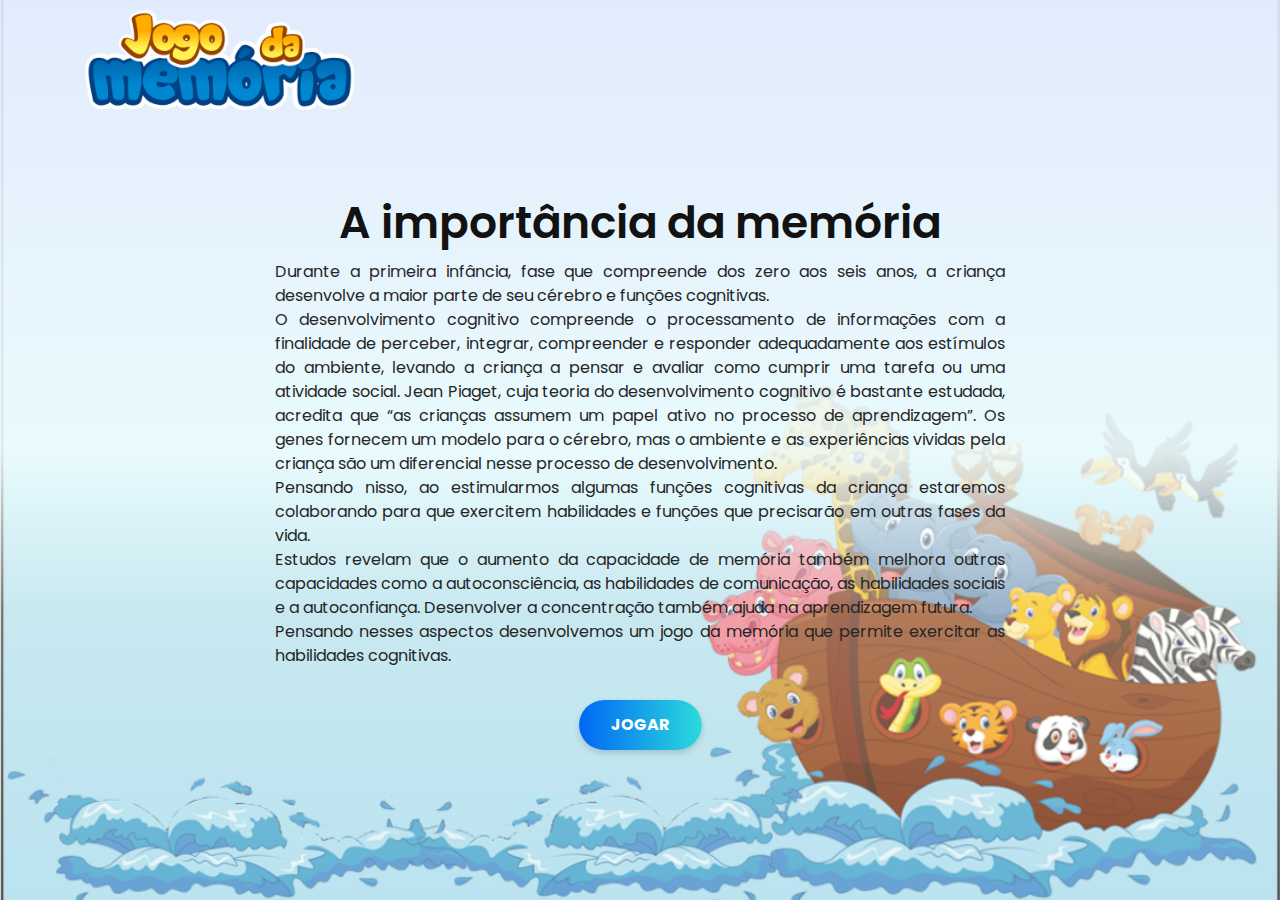
<file: index.html>
<!DOCTYPE html>
<html lang="pt-br">

<head>
    <meta charset="utf-8">
    <meta http-equiv="x-ua-compatible" content="ie=edge">
    <meta name="description" content="">
    <meta name="viewport" content="width=device-width, initial-scale=1, shrink-to-fit=no">

    <title>Jogo da Memória</title>

    <!--====== Favicon Icon ======-->
    <link rel="shortcut icon" href="assets/images/favicon.png" type="image/png">

    <!--====== Bootstrap css ======-->
    <link rel="stylesheet" href="assets/css/bootstrap.min.css">

    <!--====== Line Icons css ======-->
    <link rel="stylesheet" href="assets/css/LineIcons.css">

    <!--====== Magnific Popup css ======-->
    <link rel="stylesheet" href="assets/css/magnific-popup.css">

    <!--====== Default css ======-->
    <link rel="stylesheet" href="assets/css/default.css">

    <!--====== Style css ======-->
    <link rel="stylesheet" href="assets/css/style.css">

</head>

<body>
    <!--====== HEADER PART START ======-->

    <header class="header-area">
        <div class="navgition navgition-transparent">
            <div class="container">
                <div class="row">
                    <div class="col-lg-12">
                        <nav class="navbar navbar-expand-lg">
                            <img src="assets/images/logo.png" height="100px" alt="Logo">
                    </div>
                    </nav> <!-- navbar -->
                </div>
            </div> <!-- row -->
        </div> <!-- container -->
        </div> <!-- navgition -->

        <div id="home" class="header-hero bg_cover" style="background-image: url(assets/images/background.png)">
            <div class="container">
                <div class="row justify-content-center">
                    <div class="col-xl-8 col-lg-10">
                        <div class="header-content text-center">
                            <h3 class="header-title">A importância da memória </h3>
                            <p style="color: rgb(37, 37, 37); text-align: justify; margin-top: 10px;">
                                Durante a primeira infância, fase que compreende dos zero aos seis anos, a criança
                                desenvolve a maior parte de seu cérebro e funções cognitivas. <br>
                                O desenvolvimento cognitivo compreende o processamento de informações com a finalidade
                                de perceber, integrar, compreender e responder adequadamente aos estímulos do ambiente,
                                levando a criança a pensar e avaliar como cumprir uma tarefa ou uma atividade social.
                                Jean Piaget, cuja teoria do desenvolvimento cognitivo é bastante estudada, acredita que
                                “as crianças assumem um papel ativo no processo de aprendizagem”. Os genes fornecem um
                                modelo para o cérebro, mas o ambiente e as experiências vividas pela criança são um
                                diferencial nesse processo de desenvolvimento.<br>

                                Pensando nisso, ao estimularmos algumas funções cognitivas da criança estaremos
                                colaborando para que exercitem habilidades e funções que precisarão em outras fases da
                                vida.<br>

                                Estudos revelam que o aumento da capacidade de memória também melhora outras capacidades
                                como a autoconsciência, as habilidades de comunicação, as habilidades sociais e a
                                autoconfiança. Desenvolver a concentração também ajuda na aprendizagem futura.<br>

                                Pensando nesses aspectos desenvolvemos um jogo da memória que permite exercitar as
                                habilidades cognitivas.

                            </p>
                            <ul class="header-btn">
                                <li><a class="main-btn btn-one" href="assets/view/jogo_da_memoria.html">Jogar</a>
                                </li>
                            </ul>
                        </div> <!-- header content -->
                    </div>
                </div> <!-- row -->
            </div> <!-- container -->
        </div> <!-- header content -->
    </header>
</body>

</html>
</file>
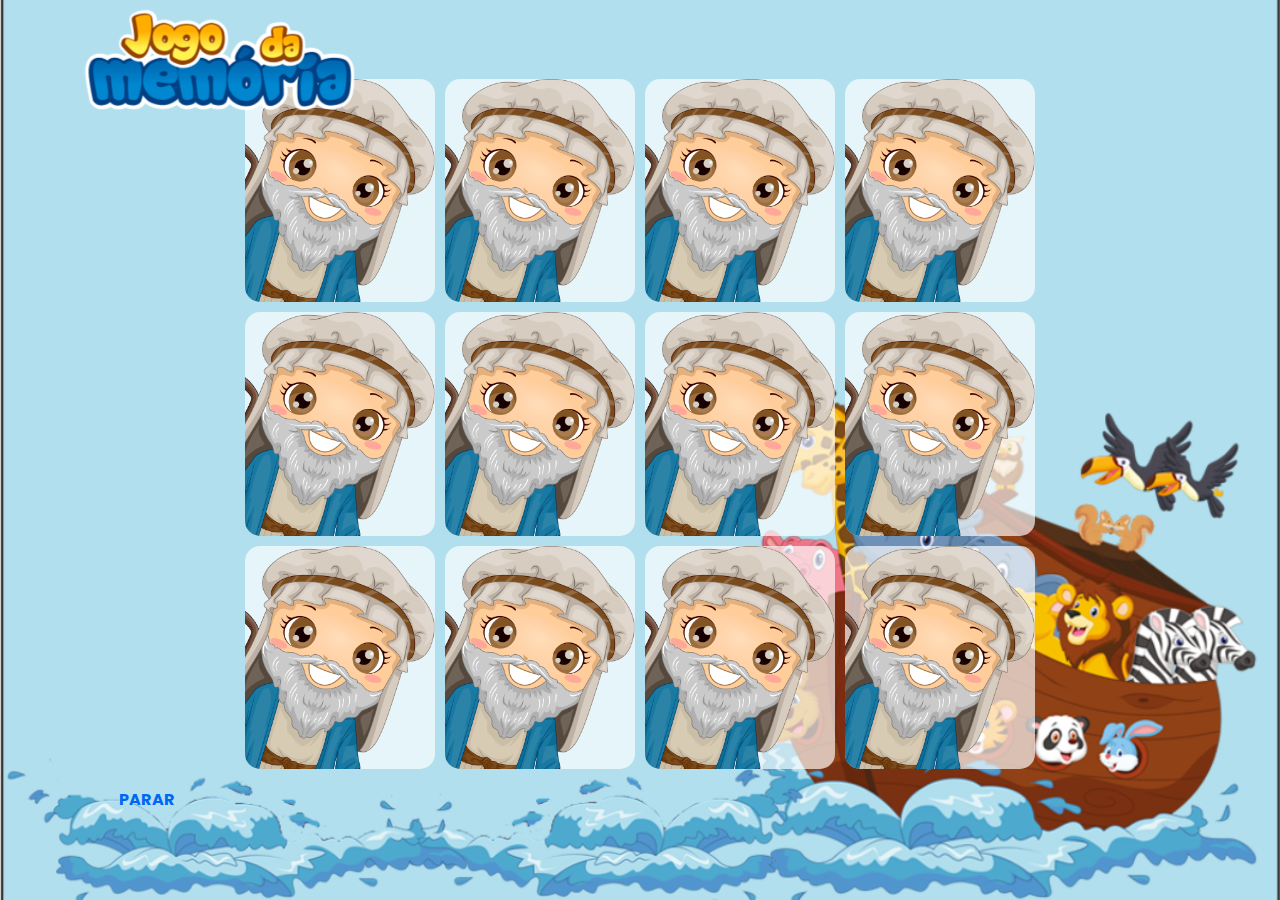
<file: assets/view/jogo_da_memoria.html>
<!DOCTYPE html>
<html lang="pt-br">

<head>
    <meta charset="UTF-8">
    <meta http-equiv="X-UA-Compatible" content="IE=edge">
    <meta name="viewport" content="width=device-width, initial-scale=1, shrink-to-fit=no">

    <title>Jogo da Memória</title>

    <!--====== Bootstrap css ======-->
    <link rel="stylesheet" href="/assets/css/bootstrap.min.css">

    <!--====== Line Icons css ======-->
    <link rel="stylesheet" href="/assets/css/LineIcons.css">

    <!--====== Magnific Popup css ======-->
    <link rel="stylesheet" href="/assets/css/magnific-popup.css">

    <!--====== Default css ======-->
    <link rel="stylesheet" href="/assets/css/default.css">

    <!--====== Style css ======-->
    <link rel="stylesheet" href="/assets/css/style.css">
    
    <!--====== Jogo Da Memoria css ======-->
    <link rel="stylesheet" href="jogo_da_memoria.css">
</head>

<body>

    <header class="header-area">
        <div class="navgition navgition-transparent">
            <div class="container">
                <div class="row">
                    <div class="col-lg-12">
                        <nav class="navbar navbar-expand-lg">
                            <img src="/assets/images/logo.png" height="100px" alt="Logo">
                    </div>

                    </nav> <!-- navbar -->
                </div>
            </div> <!-- row -->
        </div> <!-- container -->
        </div> <!-- navgition -->
    </header>

    <div class="container" style="margin: auto;">
        <section class="memory-game">
            <div class="memory-card" data-framework="A">
                <img class="front-face" src="/assets/images/girafa.png" alt="Imagens da Carta">
                <img class="back-face" src="/assets/images/background-card.png" alt="Constas da Carta">
            </div>
            <div class="memory-card" data-framework="A">
                <img class="front-face" src="/assets/images/girafa.png" alt="Imagens da Carta">
                <img class="back-face" src="/assets/images/background-card.png" alt="Constas da Carta">
            </div>
            <div class="memory-card" data-framework="B">
                <img class="front-face" src="/assets/images/leão.png" alt="Imagens da Carta">
                <img class="back-face" src="/assets/images/background-card.png" alt="Constas da Carta">
            </div>
            <div class="memory-card" data-framework="B">
                <img class="front-face" src="/assets/images/leão.png" alt="Imagens da Carta">
                <img class="back-face" src="/assets/images/background-card.png" alt="Constas da Carta">
            </div>
            <div class="memory-card" data-framework="C">
                <img class="front-face" src="/assets/images/macaco.png" alt="Imagens da Carta">
                <img class="back-face" src="/assets/images/background-card.png" alt="Constas da Carta">
            </div>
            <div class="memory-card" data-framework="C">
                <img class="front-face" src="/assets/images/macaco.png" alt="Imagens da Carta">
                <img class="back-face" src="/assets/images/background-card.png" alt="Constas da Carta">
            </div>
            <div class="memory-card" data-framework="D">
                <img class="front-face" src="/assets/images/tucano.png" alt="Imagens da Carta">
                <img class="back-face" src="/assets/images/background-card.png" alt="Constas da Carta">
            </div>
            <div class="memory-card" data-framework="D">
                <img class="front-face" src="/assets/images/tucano.png" alt="Imagens da Carta">
                <img class="back-face" src="/assets/images/background-card.png" alt="Constas da Carta">
            </div>
            <div class="memory-card" data-framework="E">
                <img class="front-face" src="/assets/images/zebra.png" alt="Imagens da Carta">
                <img class="back-face" src="/assets/images/background-card.png" alt="Constas da Carta">
            </div>
            <div class="memory-card" data-framework="E">
                <img class="front-face" src="/assets/images/zebra.png" alt="Imagens da Carta">
                <img class="back-face" src="/assets/images/background-card.png" alt="Constas da Carta">
            </div>
            <div class="memory-card" data-framework="F">
                <img class="front-face" src="/assets/images/elefante.png" alt="Imagens da Carta">
                <img class="back-face" src="/assets/images/background-card.png" alt="Constas da Carta">
            </div>
            <div class="memory-card" data-framework="F">
                <img class="front-face" src="/assets/images/elefante.png" alt="Imagens da Carta">
                <img class="back-face" src="/assets/images/background-card.png" alt="Constas da Carta">
            </div>

        </section>
        <ul class="header-btn">
            <li>
                <a class="main-btn btn-one" href="/index.html">Parar</a>
            </li>
        </ul>
    </div>
    <script src="script.js"></script>
</body>

</html>
</file>
<file: assets/css/default.css>
/* Deafult Margin & Padding */
/*-- Margin Top --*/
.mt-5 {
	margin-top: 5px;
}
.mt-10 {
	margin-top: 10px;
}
.mt-15 {
	margin-top: 15px;
}
.mt-20 {
	margin-top: 20px;
}
.mt-25 {
	margin-top: 25px;
}
.mt-30 {
	margin-top: 30px;
}
.mt-35 {
	margin-top: 35px;
}
.mt-40 {
	margin-top: 40px;
}
.mt-45 {
	margin-top: 45px;
}
.mt-50 {
	margin-top: 50px;
}
.mt-55 {
	margin-top: 55px;
}
.mt-60 {
	margin-top: 60px;
}
.mt-65 {
	margin-top: 65px;
}
.mt-70 {
	margin-top: 70px;
}
.mt-75 {
	margin-top: 75px;
}
.mt-80 {
	margin-top: 80px;
}
.mt-85 {
	margin-top: 85px;
}
.mt-90 {
	margin-top: 90px;
}
.mt-95 {
	margin-top: 95px;
}
.mt-100 {
	margin-top: 100px;
}
.mt-105 {
	margin-top: 105px;
}
.mt-110 {
	margin-top: 110px;
}
.mt-115 {
	margin-top: 115px;
}
.mt-120 {
	margin-top: 120px;
}
.mt-125 {
	margin-top: 125px;
}
.mt-130 {
	margin-top: 130px;
}
.mt-135 {
	margin-top: 135px;
}
.mt-140 {
	margin-top: 140px;
}
.mt-145 {
	margin-top: 145px;
}
.mt-150 {
	margin-top: 150px;
}
.mt-155 {
	margin-top: 155px;
}
.mt-160 {
	margin-top: 160px;
}
.mt-165 {
	margin-top: 165px;
}
.mt-170 {
	margin-top: 170px;
}
.mt-175 {
	margin-top: 175px;
}
.mt-180 {
	margin-top: 180px;
}
.mt-185 {
	margin-top: 185px;
}
.mt-190 {
	margin-top: 190px;
}
.mt-195 {
	margin-top: 195px;
}
.mt-200 {
	margin-top: 200px;
}
/*-- Margin Bottom --*/

.mb-5 {
	margin-bottom: 5px;
}
.mb-10 {
	margin-bottom: 10px;
}
.mb-15 {
	margin-bottom: 15px;
}
.mb-20 {
	margin-bottom: 20px;
}
.mb-25 {
	margin-bottom: 25px;
}
.mb-30 {
	margin-bottom: 30px;
}
.mb-35 {
	margin-bottom: 35px;
}
.mb-40 {
	margin-bottom: 40px;
}
.mb-45 {
	margin-bottom: 45px;
}
.mb-50 {
	margin-bottom: 50px;
}
.mb-55 {
	margin-bottom: 55px;
}
.mb-60 {
	margin-bottom: 60px;
}
.mb-65 {
	margin-bottom: 65px;
}
.mb-70 {
	margin-bottom: 70px;
}
.mb-75 {
	margin-bottom: 75px;
}
.mb-80 {
	margin-bottom: 80px;
}
.mb-85 {
	margin-bottom: 85px;
}
.mb-90 {
	margin-bottom: 90px;
}
.mb-95 {
	margin-bottom: 95px;
}
.mb-100 {
	margin-bottom: 100px;
}
.mb-105 {
	margin-bottom: 105px;
}
.mb-110 {
	margin-bottom: 110px;
}
.mb-115 {
	margin-bottom: 115px;
}
.mb-120 {
	margin-bottom: 120px;
}
.mb-125 {
	margin-bottom: 125px;
}
.mb-130 {
	margin-bottom: 130px;
}
.mb-135 {
	margin-bottom: 135px;
}
.mb-140 {
	margin-bottom: 140px;
}
.mb-145 {
	margin-bottom: 145px;
}
.mb-150 {
	margin-bottom: 150px;
}
.mb-155 {
	margin-bottom: 155px;
}
.mb-160 {
	margin-bottom: 160px;
}
.mb-165 {
	margin-bottom: 165px;
}
.mb-170 {
	margin-bottom: 170px;
}
.mb-175 {
	margin-bottom: 175px;
}
.mb-180 {
	margin-bottom: 180px;
}
.mb-185 {
	margin-bottom: 185px;
}
.mb-190 {
	margin-bottom: 190px;
}
.mb-195 {
	margin-bottom: 195px;
}
.mb-200 {
	margin-bottom: 200px;
}
/*-- margin left --*/
.ml-5 {
	margin-left: 5px;
}
.ml-10 {
	margin-left: 10px;
}
.ml-15 {
	margin-left: 15px;
}
.ml-20 {
	margin-left: 20px;
}
.ml-25 {
	margin-left: 25px;
}
.ml-30 {
	margin-left: 30px;
}
.ml-35 {
	margin-left: 35px;
}
.ml-40 {
	margin-left: 40px;
}
.ml-45 {
	margin-left: 45px;
}
.ml-50 {
	margin-left: 50px;
}
.ml-55 {
	margin-left: 55px;
}
.ml-60 {
	margin-left: 60px;
}
.ml-65 {
	margin-left: 65px;
}
.ml-70 {
	margin-left: 70px;
}
.ml-75 {
	margin-left: 75px;
}
.ml-80 {
	margin-left: 80px;
}
.ml-85 {
	margin-left: 85px;
}
.ml-90 {
	margin-left: 90px;
}
.ml-95 {
	margin-left: 95px;
}
.ml-100 {
	margin-left: 100px;
}
.ml-105 {
	margin-left: 105px;
}
.ml-110 {
	margin-left: 110px;
}
.ml-115 {
	margin-left: 115px;
}
.ml-120 {
	margin-left: 120px;
}
.ml-125 {
	margin-left: 125px;
}
.ml-130 {
	margin-left: 130px;
}
.ml-135 {
	margin-left: 135px;
}
.ml-140 {
	margin-left: 140px;
}
.ml-145 {
	margin-left: 145px;
}
.ml-150 {
	margin-left: 150px;
}
.ml-155 {
	margin-left: 155px;
}
.ml-160 {
	margin-left: 160px;
}
.ml-165 {
	margin-left: 165px;
}
.ml-170 {
	margin-left: 170px;
}
.ml-175 {
	margin-left: 175px;
}
.ml-180 {
	margin-left: 180px;
}
.ml-185 {
	margin-left: 185px;
}
.ml-190 {
	margin-left: 190px;
}
.ml-195 {
	margin-left: 195px;
}
.ml-200 {
	margin-left: 200px;
}
/*-- margin right --*/
.mr-5 {
	margin-right: 5px;
}
.mr-10 {
	margin-right: 10px;
}
.mr-15 {
	margin-right: 15px;
}
.mr-20 {
	margin-right: 20px;
}
.mr-25 {
	margin-right: 25px;
}
.mr-30 {
	margin-right: 30px;
}
.mr-35 {
	margin-right: 35px;
}
.mr-40 {
	margin-right: 40px;
}
.mr-45 {
	margin-right: 45px;
}
.mr-50 {
	margin-right: 50px;
}
.mr-55 {
	margin-right: 55px;
}
.mr-60 {
	margin-right: 60px;
}
.mr-65 {
	margin-right: 65px;
}
.mr-70 {
	margin-right: 70px;
}
.mr-75 {
	margin-right: 75px;
}
.mr-80 {
	margin-right: 80px;
}
.mr-85 {
	margin-right: 85px;
}
.mr-90 {
	margin-right: 90px;
}
.mr-95 {
	margin-right: 95px;
}
.mr-100 {
	margin-right: 100px;
}
.mr-105 {
	margin-right: 105px;
}
.mr-110 {
	margin-right: 110px;
}
.mr-115 {
	margin-right: 115px;
}
.mr-120 {
	margin-right: 120px;
}
.mr-125 {
	margin-right: 125px;
}
.mr-130 {
	margin-right: 130px;
}
.mr-135 {
	margin-right: 135px;
}
.mr-140 {
	margin-right: 140px;
}
.mr-145 {
	margin-right: 145px;
}
.mr-150 {
	margin-right: 150px;
}
.mr-155 {
	margin-right: 155px;
}
.mr-160 {
	margin-right: 160px;
}
.mr-165 {
	margin-right: 165px;
}
.mr-170 {
	margin-right: 170px;
}
.mr-175 {
	margin-right: 175px;
}
.mr-180 {
	margin-right: 180px;
}
.mr-185 {
	margin-right: 185px;
}
.mr-190 {
	margin-right: 190px;
}
.mr-195 {
	margin-right: 195px;
}
.mr-200 {
	margin-right: 200px;
}


/*-- Padding Top --*/

.pt-5 {
	padding-top: 5px;
}
.pt-10 {
	padding-top: 10px;
}
.pt-15 {
	padding-top: 15px;
}
.pt-20 {
	padding-top: 20px;
}
.pt-25 {
	padding-top: 25px;
}
.pt-30 {
	padding-top: 30px;
}
.pt-35 {
	padding-top: 35px;
}
.pt-40 {
	padding-top: 40px;
}
.pt-45 {
	padding-top: 45px;
}
.pt-50 {
	padding-top: 50px;
}
.pt-55 {
	padding-top: 55px;
}
.pt-60 {
	padding-top: 60px;
}
.pt-65 {
	padding-top: 65px;
}
.pt-70 {
	padding-top: 70px;
}
.pt-75 {
	padding-top: 75px;
}
.pt-80 {
	padding-top: 80px;
}
.pt-85 {
	padding-top: 85px;
}
.pt-90 {
	padding-top: 90px;
}
.pt-95 {
	padding-top: 95px;
}
.pt-100 {
	padding-top: 100px;
}
.pt-105 {
	padding-top: 105px;
}
.pt-110 {
	padding-top: 110px;
}
.pt-115 {
	padding-top: 115px;
}
.pt-120 {
	padding-top: 120px;
}
.pt-125 {
	padding-top: 125px;
}
.pt-130 {
	padding-top: 130px;
}
.pt-135 {
	padding-top: 135px;
}
.pt-140 {
	padding-top: 140px;
}
.pt-145 {
	padding-top: 145px;
}
.pt-150 {
	padding-top: 150px;
}
.pt-155 {
	padding-top: 155px;
}
.pt-160 {
	padding-top: 160px;
}
.pt-165 {
	padding-top: 165px;
}
.pt-170 {
	padding-top: 170px;
}
.pt-175 {
	padding-top: 175px;
}
.pt-180 {
	padding-top: 180px;
}
.pt-185 {
	padding-top: 185px;
}
.pt-190 {
	padding-top: 190px;
}
.pt-195 {
	padding-top: 195px;
}
.pt-200 {
	padding-top: 200px;
}
/*-- Padding Bottom --*/

.pb-5 {
	padding-bottom: 5px;
}
.pb-10 {
	padding-bottom: 10px;
}
.pb-15 {
	padding-bottom: 15px;
}
.pb-20 {
	padding-bottom: 20px;
}
.pb-25 {
	padding-bottom: 25px;
}
.pb-30 {
	padding-bottom: 30px;
}
.pb-35 {
	padding-bottom: 35px;
}
.pb-40 {
	padding-bottom: 40px;
}
.pb-45 {
	padding-bottom: 45px;
}
.pb-50 {
	padding-bottom: 50px;
}
.pb-55 {
	padding-bottom: 55px;
}
.pb-60 {
	padding-bottom: 60px;
}
.pb-65 {
	padding-bottom: 65px;
}
.pb-70 {
	padding-bottom: 70px;
}
.pb-75 {
	padding-bottom: 75px;
}
.pb-80 {
	padding-bottom: 80px;
}
.pb-85 {
	padding-bottom: 85px;
}
.pb-90 {
	padding-bottom: 90px;
}
.pb-95 {
	padding-bottom: 95px;
}
.pb-100 {
	padding-bottom: 100px;
}
.pb-105 {
	padding-bottom: 105px;
}
.pb-110 {
	padding-bottom: 110px;
}
.pb-115 {
	padding-bottom: 115px;
}
.pb-120 {
	padding-bottom: 120px;
}
.pb-125 {
	padding-bottom: 125px;
}
.pb-130 {
	padding-bottom: 130px;
}
.pb-135 {
	padding-bottom: 135px;
}
.pb-140 {
	padding-bottom: 140px;
}
.pb-145 {
	padding-bottom: 145px;
}
.pb-150 {
	padding-bottom: 150px;
}
.pb-155 {
	padding-bottom: 155px;
}
.pb-160 {
	padding-bottom: 160px;
}
.pb-165 {
	padding-bottom: 165px;
}
.pb-170 {
	padding-bottom: 170px;
}
.pb-175 {
	padding-bottom: 175px;
}
.pb-180 {
	padding-bottom: 180px;
}
.pb-185 {
	padding-bottom: 185px;
}
.pb-190 {
	padding-bottom: 190px;
}
.pb-195 {
	padding-bottom: 195px;
}
.pb-200 {
	padding-bottom: 200px;
}

/*-- Padding left --*/

.pl-0 {
	padding-left: 0px;
}
.pl-5 {
	padding-left: 5px;
}
.pl-10 {
	padding-left: 10px;
}
.pl-15 {
	padding-left: 15px;
}
.pl-20 {
	padding-left: 20px;
}
.pl-25 {
	padding-left: 25px;
}
.pl-30 {
	padding-left: 30px;
}
.pl-35 {
	padding-left: 35px;
}
.pl-40 {
	padding-left: 40px;
}
.pl-45 {
	padding-left: 45px;
}
.pl-50 {
	padding-left: 50px;
}
.pl-55 {
	padding-left: 55px;
}
.pl-60 {
	padding-left: 60px;
}
.pl-65 {
	padding-left: 65px;
}
.pl-70 {
	padding-left: 70px;
}
.pl-75 {
	padding-left: 75px;
}
.pl-80 {
	padding-left: 80px;
}
.pl-85 {
	padding-left: 85px;
}
.pl-90 {
	padding-left: 90px;
}
.pl-100 {
	padding-left: 100px;
}
.pl-105 {
	padding-left: 105px;
}
.pl-110 {
	padding-left: 110px;
}
.pl-115 {
	padding-left: 115px;
}
.pl-120 {
	padding-left: 120px;
}
.pl-125 {
	padding-left: 125px;
}
/*-- Padding right --*/

.pr-0 {
	padding-right: 0px;
}
.pr-5 {
	padding-right: 5px;
}
.pr-10 {
	padding-right: 10px;
}
.pr-15 {
	padding-right: 15px;
}
.pr-20 {
	padding-right: 20px;
}
.pr-25 {
	padding-right: 25px;
}
.pr-30 {
	padding-right: 30px;
}
.pr-35 {
	padding-right: 35px;
}
.pr-40 {
	padding-right: 40px;
}
.pr-45 {
	padding-right: 45px;
}
.pr-50 {
	padding-right: 50px;
}
.pr-55 {
	padding-right: 55px;
}
.pr-60 {
	padding-right: 60px;
}
.pr-65 {
	padding-right: 65px;
}
.pr-70 {
	padding-right: 70px;
}
.pr-75 {
	padding-right: 75px;
}
.pr-80 {
	padding-right: 80px;
}
.pr-85 {
	padding-right: 85px;
}
.pr-90 {
	padding-right: 90px;
}
.pr-95 {
	padding-right: 95px;
}
.pr-100 {
	padding-right: 100px;
}
.pr-105 {
	padding-right: 105px;
}
/* Background Color */

.gray-bg {
	background: #f6f6f6;
}
.white-bg {
	background: #fff;
}
.black-bg {
	background: #222;
}
/* Color */

.white {
	color: #fff;
}
.black {
	color: #222;
}
/* black overlay */

[data-overlay] {
	position: relative;
}
[data-overlay]::before {
	background: #000 none repeat scroll 0 0;
	content: "";
	height: 100%;
	left: 0;
	position: absolute;
	top: 0;
	width: 100%;
	z-index: 1;
}
[data-overlay="3"]::before {
	opacity: 0.3;
}
[data-overlay="4"]::before {
	opacity: 0.4;
}
[data-overlay="5"]::before {
	opacity: 0.5;
}
[data-overlay="6"]::before {
	opacity: 0.6;
}
[data-overlay="7"]::before {
	opacity: 0.7;
}
[data-overlay="8"]::before {
	opacity: 0.8;
}
[data-overlay="9"]::before {
	opacity: 0.9;
}
</file>
<file: assets/css/style.css>
/*-----------------------------------------------------------------------------------

    Template Name: Start
    Template URI: UIdeck.com
    Description: Start | Landing Page for Startup and SaaS Business
    Author: Uideck
    Author URI: https://uideck.com/
    Support: https://uideck.com/support/
    Version: 1.0

-----------------------------------------------------------------------------------

    CSS INDEX
    ===================

    01. Theme default CSS
	02. Header
    03. Hero
	04. Footer

-----------------------------------------------------------------------------------*/
/*===========================
    1. COMMON css 
===========================*/
@import url("https://fonts.googleapis.com/css?family=Poppins:400,500,600,700,800");
body {
  font-family: "Poppins", sans-serif;
  font-weight: normal;
  font-style: normal;
  color: #121212;
}

* {
  margin: 0;
  padding: 0;
  -webkit-box-sizing: border-box;
  -moz-box-sizing: border-box;
  box-sizing: border-box;
}

img {
  max-width: 100%;
}

a:focus,
input:focus,
textarea:focus,
button:focus {
  text-decoration: none;
  outline: none;
}

a:focus,
a:hover {
  text-decoration: none;
}

i,
span,
a {
  display: inline-block;
}

h1,
h2,
h3,
h4,
h5,
h6 {
  font-family: "Poppins", sans-serif;
  font-weight: 700;
  color: #121212;
  margin: 0px;
}

h1 {
  font-size: 48px;
}

h2 {
  font-size: 36px;
}

h3 {
  font-size: 28px;
}

h4 {
  font-size: 22px;
}

h5 {
  font-size: 18px;
}

h6 {
  font-size: 16px;
}

ul,
ol {
  margin: 0px;
  padding: 0px;
  list-style-type: none;
}

p {
  font-size: 16px;
  font-weight: 400;
  line-height: 24px;
  color: #121212;
  margin: 0px;
}

.bg_cover {
  background-position: center center;
  background-size: cover;
  background-repeat: no-repeat;
  width: 100%;
  height: 100%;
}

/*===== All Button Style =====*/
.main-btn {
  display: inline-block;
  font-weight: 700;
  text-align: center;
  white-space: nowrap;
  vertical-align: middle;
  -webkit-user-select: none;
  -moz-user-select: none;
  -ms-user-select: none;
  user-select: none;
  border: 2px solid transparent;
  padding: 0 32px;
  font-size: 16px;
  line-height: 48px;
  color: #0067f4;
  cursor: pointer;
  z-index: 5;
  -webkit-transition: all 0.4s ease-out 0s;
  -moz-transition: all 0.4s ease-out 0s;
  -ms-transition: all 0.4s ease-out 0s;
  -o-transition: all 0.4s ease-out 0s;
  transition: all 0.4s ease-out 0s;
  position: relative;
  text-transform: uppercase;
}
@media (max-width: 767px) {
  .main-btn {
    font-size: 14px;
    padding: 0 20px;
    line-height: 40px;
  }
}

/*===== All Section Title Style =====*/
.section-title .title {
  font-size: 50px;
  font-weight: 600;
  line-height: 55px;
  color: #121212;
}
@media (max-width: 767px) {
  .section-title .title {
    font-size: 30px;
    line-height: 40px;
  }
}

.section-title .text {
  font-size: 16px;
  line-height: 24px;
  color: #6c6c6c;
  margin-top: 24px;
}

/*===========================
    2.HEADER css 
===========================*/
/*===== NAVBAR ONE =====*/
.navgition {
  padding: 10px 0;
  -webkit-transition: all 0.3s ease-out 0s;
  -moz-transition: all 0.3s ease-out 0s;
  -ms-transition: all 0.3s ease-out 0s;
  -o-transition: all 0.3s ease-out 0s;
  transition: all 0.3s ease-out 0s;
}
.navgition.navgition-transparent {
  background-color: transparent;
  position: absolute;
  top: 0;
  left: 0;
  width: 100%;
  z-index: 99;
}
.navgition.sticky {
  position: fixed;
  background-color: #fff;
  -webkit-box-shadow: 0 2px 4px 0 rgba(0, 0, 0, 0.16);
  -moz-box-shadow: 0 2px 4px 0 rgba(0, 0, 0, 0.16);
  box-shadow: 0 2px 4px 0 rgba(0, 0, 0, 0.16);
  -webkit-transition: all 0.3s ease-out 0s;
  -moz-transition: all 0.3s ease-out 0s;
  -ms-transition: all 0.3s ease-out 0s;
  -o-transition: all 0.3s ease-out 0s;
  transition: all 0.3s ease-out 0s;
}
.navgition .navbar {
  position: relative;
  padding: 0;
}
.navgition .navbar .navbar-toggler .toggler-icon {
  width: 30px;
  height: 2px;
  background-color: #121212;
  margin: 5px 0;
  display: block;
  position: relative;
  -webkit-transition: all 0.3s ease-out 0s;
  -moz-transition: all 0.3s ease-out 0s;
  -ms-transition: all 0.3s ease-out 0s;
  -o-transition: all 0.3s ease-out 0s;
  transition: all 0.3s ease-out 0s;
}
.navgition .navbar .navbar-toggler.active .toggler-icon:nth-of-type(1) {
  -webkit-transform: rotate(45deg);
  -moz-transform: rotate(45deg);
  -ms-transform: rotate(45deg);
  -o-transform: rotate(45deg);
  transform: rotate(45deg);
  top: 7px;
}
.navgition .navbar .navbar-toggler.active .toggler-icon:nth-of-type(2) {
  opacity: 0;
}
.navgition .navbar .navbar-toggler.active .toggler-icon:nth-of-type(3) {
  -webkit-transform: rotate(135deg);
  -moz-transform: rotate(135deg);
  -ms-transform: rotate(135deg);
  -o-transform: rotate(135deg);
  transform: rotate(135deg);
  top: -7px;
}
@media only screen and (min-width: 768px) and (max-width: 991px) {
  .navgition .navbar .navbar-collapse {
    position: absolute;
    top: 116%;
    left: 0;
    width: 100%;
    background-color: #fff;
    z-index: 8;
    padding: 10px 0;
    -webkit-box-shadow: 0 2px 4px 0 rgba(0, 0, 0, 0.16);
    -moz-box-shadow: 0 2px 4px 0 rgba(0, 0, 0, 0.16);
    box-shadow: 0 2px 4px 0 rgba(0, 0, 0, 0.16);
  }
}
@media (max-width: 767px) {
  .navgition .navbar .navbar-collapse {
    position: absolute;
    top: 116%;
    left: 0;
    width: 100%;
    background-color: #fff;
    z-index: 8;
    padding: 10px 0;
    -webkit-box-shadow: 0 2px 4px 0 rgba(0, 0, 0, 0.16);
    -moz-box-shadow: 0 2px 4px 0 rgba(0, 0, 0, 0.16);
    box-shadow: 0 2px 4px 0 rgba(0, 0, 0, 0.16);
  }
}
.navgition .navbar .navbar-nav .nav-item {
  margin: 0 16px;
  position: relative;
}
.navgition .navbar .navbar-nav .nav-item a {
  font-size: 16px;
  line-height: 24px;
  font-weight: 700;
  padding: 26px 0;
  color: #121212;
  text-transform: uppercase;
  position: relative;
  -webkit-transition: all 0.3s ease-out 0s;
  -moz-transition: all 0.3s ease-out 0s;
  -ms-transition: all 0.3s ease-out 0s;
  -o-transition: all 0.3s ease-out 0s;
  transition: all 0.3s ease-out 0s;
}
@media only screen and (min-width: 768px) and (max-width: 991px) {
  .navgition .navbar .navbar-nav .nav-item a {
    padding: 10px 0;
    display: block;
  }
}
@media (max-width: 767px) {
  .navgition .navbar .navbar-nav .nav-item a {
    padding: 10px 0;
    display: block;
  }
}
.navgition .navbar .navbar-nav .nav-item a::before,
.navgition .navbar .navbar-nav .nav-item a::after {
  position: absolute;
  content: "";
  width: 8px;
  height: 4px;
  background-color: #0067f4;
  left: 50%;
  margin: 0 2px;
  bottom: 14px;
  opacity: 0;
  -webkit-transition: all 0.3s ease-out 0s;
  -moz-transition: all 0.3s ease-out 0s;
  -ms-transition: all 0.3s ease-out 0s;
  -o-transition: all 0.3s ease-out 0s;
  transition: all 0.3s ease-out 0s;
}
@media only screen and (min-width: 768px) and (max-width: 991px) {
  .navgition .navbar .navbar-nav .nav-item a::before,
  .navgition .navbar .navbar-nav .nav-item a::after {
    display: none;
  }
}
@media (max-width: 767px) {
  .navgition .navbar .navbar-nav .nav-item a::before,
  .navgition .navbar .navbar-nav .nav-item a::after {
    display: none;
  }
}
.navgition .navbar .navbar-nav .nav-item a::after {
  left: auto;
  right: 50%;
}
.navgition .navbar .navbar-nav .nav-item.active > a,
.navgition .navbar .navbar-nav .nav-item:hover > a {
  color: #0067f4;
}
.navgition .navbar .navbar-nav .nav-item.active > a::before,
.navgition .navbar .navbar-nav .nav-item.active > a::after,
.navgition .navbar .navbar-nav .nav-item:hover > a::before,
.navgition .navbar .navbar-nav .nav-item:hover > a::after {
  opacity: 1;
}
@media only screen and (min-width: 768px) and (max-width: 991px) {
  .navgition .navbar .navbar-social {
    position: absolute;
    right: 70px;
    top: 7px;
  }
}
@media (max-width: 767px) {
  .navgition .navbar .navbar-social {
    position: absolute;
    right: 60px;
    top: 7px;
  }
}
.navgition .navbar .navbar-social span {
  font-size: 16px;
  font-weight: 700;
  color: #6c6c6c;
  line-height: 24px;
  margin-right: 14px;
}
.navgition .navbar .navbar-social ul li {
  display: inline-block;
  margin-right: 5px;
}
.navgition .navbar .navbar-social ul li a {
  font-size: 32px;
  text-transform: uppercase;
  font-weight: 700;
  color: #6c6c6c;
  border-radius: 4px;
  -webkit-transition: all 0.3s ease-out 0s;
  -moz-transition: all 0.3s ease-out 0s;
  -ms-transition: all 0.3s ease-out 0s;
  -o-transition: all 0.3s ease-out 0s;
  transition: all 0.3s ease-out 0s;
}
.navgition .navbar .navbar-social ul li a:hover {
  color: #0067f4;
}

.header-hero {
  height: 100vh;
  position: relative;
}
@media only screen and (min-width: 768px) and (max-width: 991px) {
  .header-hero {
    height: 700px;
  }
}
@media (max-width: 767px) {
  .header-hero {
    height: 650px;
  }
}
.header-hero::before {
  position: absolute;
  content: "";
  top: 0;
  left: 0;
  width: 100%;
  height: 100%;
  background: -webkit-linear-gradient(
    rgba(232, 237, 255, 0.9),
    rgba(239, 254, 255, 0.9) 50%,
    rgba(254, 255, 244, 0.3) 68%,
    rgba(255, 255, 255, 0.12)
  );
  background: -o-linear-gradient(
    rgba(232, 237, 255, 0.9),
    rgba(239, 254, 255, 0.9) 50%,
    rgba(254, 255, 244, 0.3) 68%,
    rgba(255, 255, 255, 0.12)
  );
  background: linear-gradient(
    rgba(232, 237, 255, 0.9),
    rgba(239, 254, 255, 0.9) 50%,
    rgba(254, 255, 244, 0.3) 68%,
    rgba(255, 255, 255, 0.12)
  );
}
.header-hero .header-content {
  padding-top: 195px;
  position: relative;
  z-index: 9;
}
@media only screen and (min-width: 768px) and (max-width: 991px) {
  .header-hero .header-content {
    padding-top: 130px;
  }
}
@media (max-width: 767px) {
  .header-hero .header-content {
    padding-top: 120px;
  }
}
.header-hero .header-content .header-title {
  font-size: 44px;
  line-height: 55px;
  color: #121212;
  font-weight: 600;
}
@media (max-width: 767px) {
  .header-hero .header-content .header-title {
    font-size: 30px;
    line-height: 40px;
  }
}
.header-hero .header-content .text {
  font-size: 20px;
  line-height: 32px;
  color: #6c6c6c;
  margin-top: 16px;
}
@media (max-width: 767px) {
  .header-hero .header-content .text {
    font-size: 16px;
    line-height: 24px;
  }
}
.header-hero .header-content .header-btn {
  margin-top: 22px;
}
.header-hero .header-content .header-btn li {
  display: inline-block;
  margin: 10px 10px 0;
}
.header-hero .header-content .header-btn li a.main-btn {
  border-radius: 50px;
  overflow: hidden;
  background-color: #fff;
  -webkit-box-shadow: 0 3px 6px 0 rgba(0, 0, 0, 0.16);
  -moz-box-shadow: 0 3px 6px 0 rgba(0, 0, 0, 0.16);
  box-shadow: 0 3px 6px 0 rgba(0, 0, 0, 0.16);
  border: 0;
  line-height: 50px;
}
.header-hero .header-content .header-btn li a.main-btn i {
  margin-left: 5px;
}
.header-hero .header-content .header-btn li a.main-btn.btn-one {
  color: #fff;
}
.header-hero .header-content .header-btn li a.main-btn.btn-one::before {
  position: absolute;
  content: "";
  width: 100%;
  height: 100%;
  top: 0;
  left: 0;
  background-image: -webkit-linear-gradient(left, #0067f4, #2bdbdc);
  background-image: -o-linear-gradient(left, #0067f4, #2bdbdc);
  background-image: linear-gradient(to right, #0067f4, #2bdbdc);
  background-position: right center;
  z-index: -1;
  -webkit-transition: all 0.3s ease-out 0s;
  -moz-transition: all 0.3s ease-out 0s;
  -ms-transition: all 0.3s ease-out 0s;
  -o-transition: all 0.3s ease-out 0s;
  transition: all 0.3s ease-out 0s;
}
.header-hero .header-content .header-btn li a.main-btn.btn-one:hover::before {
  background-image: -webkit-linear-gradient(right, #0067f4, #2bdbdc);
  background-image: -o-linear-gradient(right, #0067f4, #2bdbdc);
  background-image: linear-gradient(to left, #0067f4, #2bdbdc);
  background-position: left center;
  -webkit-transition: all none ease-out 0s;
  -moz-transition: all none ease-out 0s;
  -ms-transition: all none ease-out 0s;
  -o-transition: all none ease-out 0s;
  transition: all none ease-out 0s;
}
.header-hero .header-content .header-btn li a.main-btn.btn-two:hover {
  -webkit-box-shadow: 0 3px 25px 0 rgba(0, 0, 0, 0.16);
  -moz-box-shadow: 0 3px 25px 0 rgba(0, 0, 0, 0.16);
  box-shadow: 0 3px 25px 0 rgba(0, 0, 0, 0.16);
}
.header-hero .header-shape {
  position: absolute;
  bottom: 0;
  left: 0;
  width: 100%;
}
.header-hero .header-shape img {
  width: 100%;
}

/*===========================
      3.SERVICES css 
===========================*/
.services-area {
  padding-top: 120px;
  padding-bottom: 120px;
  position: relative;
}
@media only screen and (min-width: 768px) and (max-width: 991px) {
  .services-area {
    padding-top: 100px;
    padding-bottom: 100px;
  }
}
@media (max-width: 767px) {
  .services-area {
    padding-top: 80px;
    padding-bottom: 80px;
  }
}

.services-content .services-icon i {
  font-size: 64px;
  color: #0067f4;
}

.services-content .services-content {
  padding-left: 15px;
}
@media (max-width: 767px) {
  .services-content .services-content {
    padding-left: 0;
    padding-top: 15px;
  }
}
@media only screen and (min-width: 576px) and (max-width: 767px) {
  .services-content .services-content {
    padding-left: 15px;
    padding-top: 0;
  }
}
.services-content .services-content .services-title {
  font-size: 24px;
  font-weight: 500;
  line-height: 30px;
  color: #121212;
}
.services-content .services-content .text {
  font-size: 14px;
  line-height: 20px;
  color: #121212;
  margin-top: 8px;
}

.services-image {
  position: absolute;
  width: 40%;
  height: 100%;
  top: 0;
  right: 0;
}
@media only screen and (min-width: 992px) and (max-width: 1200px) {
  .services-image {
    width: 34%;
  }
}
@media only screen and (min-width: 768px) and (max-width: 991px) {
  .services-image {
    position: relative;
    width: 720px;
    margin: 0 auto;
  }
}
@media (max-width: 767px) {
  .services-image {
    position: relative;
    width: 100%;
    padding-left: 15px;
    padding-right: 16px;
    margin: 0 auto;
  }
}
@media only screen and (min-width: 576px) and (max-width: 767px) {
  .services-image {
    position: relative;
    width: 540px;
    margin: 0 auto;
  }
}
.services-image .image {
  max-width: 580px;
  width: 100%;
}
@media only screen and (min-width: 768px) and (max-width: 991px) {
  .services-image .image {
    margin: 0 auto;
    padding-top: 50px;
  }
}
@media (max-width: 767px) {
  .services-image .image {
    margin: 0 auto;
    padding-top: 50px;
  }
}
.services-image .image img {
  width: 100%;
}

/*===========================
      4.PRICING css 
===========================*/
.pricing-area {
  padding-top: 120px;
  padding-bottom: 120px;
  background-color: #f4f6f7;
}
@media only screen and (min-width: 768px) and (max-width: 991px) {
  .pricing-area {
    padding-top: 100px;
    padding-bottom: 100px;
  }
}
@media (max-width: 767px) {
  .pricing-area {
    padding-top: 80px;
    padding-bottom: 80px;
  }
}

.single-pricing {
  -webkit-box-shadow: 0 3px 6px 0 rgba(0, 0, 0, 0.16);
  -moz-box-shadow: 0 3px 6px 0 rgba(0, 0, 0, 0.16);
  box-shadow: 0 3px 6px 0 rgba(0, 0, 0, 0.16);
  padding: 24px 20px 50px;
  border-radius: 8px;
  position: relative;
  overflow: hidden;
  background-color: #fff;
}
.single-pricing .pricing-header .sub-title {
  font-size: 20px;
  font-weight: 600;
  line-height: 25px;
  color: #121212;
  position: relative;
  padding-bottom: 8px;
}
.single-pricing .pricing-header .sub-title::before {
  position: absolute;
  content: "";
  width: 72px;
  height: 4px;
  bottom: 0;
  left: 0;
  right: 0;
  background-color: #2bdbdc;
  margin: 0 auto;
}
.single-pricing .pricing-header .price {
  display: block;
  font-size: 64px;
  font-weight: 600;
  line-height: 80px;
  margin-top: 32px;
  color: #121212;
}
@media only screen and (min-width: 992px) and (max-width: 1200px) {
  .single-pricing .pricing-header .price {
    font-size: 50px;
    margin-top: 16px;
  }
}
@media (max-width: 767px) {
  .single-pricing .pricing-header .price {
    font-size: 50px;
    margin-top: 16px;
  }
}
@media only screen and (min-width: 576px) and (max-width: 767px) {
  .single-pricing .pricing-header .price {
    font-size: 64px;
    margin-top: 32px;
  }
}
.single-pricing .pricing-header .year {
  font-size: 20px;
  font-weight: 500;
  line-height: 25px;
  color: #6c6c6c;
  margin-top: 3px;
}
.single-pricing .pricing-list {
  margin-top: 40px;
}
.single-pricing .pricing-list ul li {
  font-size: 16px;
  line-height: 24px;
  color: #121212;
  margin-top: 16px;
}
@media only screen and (min-width: 992px) and (max-width: 1200px) {
  .single-pricing .pricing-list ul li {
    font-size: 14px;
    margin-top: 12px;
  }
}
@media (max-width: 767px) {
  .single-pricing .pricing-list ul li {
    font-size: 14px;
    margin-top: 12px;
  }
}
@media only screen and (min-width: 576px) and (max-width: 767px) {
  .single-pricing .pricing-list ul li {
    font-size: 16px;
    margin-top: 16px;
  }
}
.single-pricing .pricing-list ul li i {
  color: #0067f4;
  margin-right: 8px;
}
.single-pricing .pricing-btn {
  margin-top: 42px;
}
.single-pricing .pricing-btn .main-btn {
  background-color: #0067f4;
  border-radius: 50px;
  color: #fff;
  border-color: #0067f4;
}
.single-pricing .pricing-btn .main-btn:hover {
  background-color: #005ad5;
  border-color: #005ad5;
}
.single-pricing .buttom-shape {
  position: absolute;
  bottom: -20px;
  left: 0;
  width: 101%;
}

.single-pricing.pro .pricing-header .sub-title::before {
  right: auto;
  left: 0;
  background-color: #0067f4;
}

.single-pricing.pro .pricing-baloon {
  position: absolute;
  top: 0;
  right: -78px;
  width: 156px;
}

.single-pricing.enterprise .pricing-header .sub-title::before {
  right: 0;
  left: auto;
  background-color: #0067f4;
}

.single-pricing.enterprise .pricing-flower {
  position: absolute;
  top: 10px;
  left: 10px;
  width: 144px;
}
@media only screen and (min-width: 992px) and (max-width: 1200px) {
  .single-pricing.enterprise .pricing-flower {
    width: 110px;
  }
}
@media (max-width: 767px) {
  .single-pricing.enterprise .pricing-flower {
    width: 110px;
  }
}
@media only screen and (min-width: 576px) and (max-width: 767px) {
  .single-pricing.enterprise .pricing-flower {
    width: 144px;
  }
}
.single-pricing.enterprise .pricing-flower img {
  width: 100%;
}

/*===========================
    5.CALL TO ACTION css 
===========================*/
.call-to-action {
  background-color: #0067f4;
  position: relative;
}

.call-action-image {
  position: absolute;
  top: 0;
  left: 0;
  width: 50%;
  height: 100%;
}
@media only screen and (min-width: 768px) and (max-width: 991px) {
  .call-action-image {
    position: relative;
    width: 100%;
  }
}
@media (max-width: 767px) {
  .call-action-image {
    position: relative;
    width: 100%;
  }
}
.call-action-image img {
  width: 100%;
  height: 100%;
  object-fit: cover;
  object-position: center center;
}

.call-action-content {
  max-width: 560px;
  margin: 0 auto;
  padding-top: 230px;
  padding-bottom: 236px;
}
@media (max-width: 767px) {
  .call-action-content {
    padding-top: 80px;
    padding-bottom: 80px;
  }
}
.call-action-content .call-title {
  font-size: 44px;
  font-weight: 600;
  color: #fff;
  line-height: 55px;
}
@media (max-width: 767px) {
  .call-action-content .call-title {
    font-size: 28px;
    line-height: 38px;
  }
}
.call-action-content .text {
  font-size: 16px;
  color: #fff;
  line-height: 24px;
  margin-top: 16px;
}
@media (max-width: 767px) {
  .call-action-content .text {
    font-size: 14px;
  }
}
.call-action-content .call-newsletter {
  max-width: 410px;
  position: relative;
  margin: 24px auto 0;
}
.call-action-content .call-newsletter i {
  font-size: 26px;
  color: #0067f4;
  position: absolute;
  left: 18px;
  top: 15px;
}
.call-action-content .call-newsletter input {
  width: 100%;
  height: 56px;
  border: 0;
  border-radius: 50px;
  background-color: #fff;
  padding-left: 60px;
  padding-right: 30px;
}
.call-action-content .call-newsletter input::placeholder {
  opacity: 1;
  color: #6c6c6c;
}
.call-action-content .call-newsletter input::-moz-placeholder {
  opacity: 1;
  color: #6c6c6c;
}
.call-action-content .call-newsletter input::-moz-placeholder {
  opacity: 1;
  color: #6c6c6c;
}
.call-action-content .call-newsletter input::-webkit-input-placeholder {
  opacity: 1;
  color: #6c6c6c;
}
.call-action-content .call-newsletter button {
  border: 0;
  border-radius: 50px;
  height: 48px;
  padding: 0 32px;
  font-size: 16px;
  font-weight: 700;
  color: #fff;
  text-transform: uppercase;
  cursor: pointer;
  position: absolute;
  top: 4px;
  right: 4px;
  background-color: #0067f4;
  -webkit-transition: all 0.3s ease-out 0s;
  -moz-transition: all 0.3s ease-out 0s;
  -ms-transition: all 0.3s ease-out 0s;
  -o-transition: all 0.3s ease-out 0s;
  transition: all 0.3s ease-out 0s;
}
@media (max-width: 767px) {
  .call-action-content .call-newsletter button {
    position: relative;
    right: auto;
    margin-top: 15px;
    background-color: #fff;
    color: #0067f4;
  }
}
.call-action-content .call-newsletter button:hover {
  background-color: #005ad5;
  color: #fff;
}

/*===========================
    6.CALL TO ACTION css 
===========================*/
.contact-area {
  padding-top: 120px;
  padding-bottom: 120px;
}
@media only screen and (min-width: 768px) and (max-width: 991px) {
  .contact-area {
    padding-top: 100px;
    padding-bottom: 100px;
  }
}
@media (max-width: 767px) {
  .contact-area {
    padding-top: 80px;
    padding-bottom: 80px;
  }
}

.form-group {
  margin: 0;
}

p.form-message.success,
p.form-message.error {
  font-size: 16px;
  color: #121212;
  background: #cbced1;
  padding: 10px 15px;
  margin-left: 15px;
  margin-top: 15px;
}

p.form-message.error {
  color: #f00;
}

.contact-form .single-form {
  margin-top: 30px;
}
.contact-form .single-form textarea,
.contact-form .single-form input {
  width: 100%;
  height: 56px;
  border: 1px solid #cbced1;
  border-radius: 5px;
  padding: 0 25px;
  background-color: #fff;
  font-size: 16px;
}
.contact-form .single-form textarea::placeholder,
.contact-form .single-form input::placeholder {
  opacity: 1;
  color: #a4a4a4;
}
.contact-form .single-form textarea::-moz-placeholder,
.contact-form .single-form input::-moz-placeholder {
  opacity: 1;
  color: #a4a4a4;
}
.contact-form .single-form textarea::-moz-placeholder,
.contact-form .single-form input::-moz-placeholder {
  opacity: 1;
  color: #a4a4a4;
}
.contact-form .single-form textarea::-webkit-input-placeholder,
.contact-form .single-form input::-webkit-input-placeholder {
  opacity: 1;
  color: #a4a4a4;
}
.contact-form .single-form textarea {
  height: 160px;
  padding-top: 15px;
  resize: none;
}
.contact-form .single-form .main-btn {
  border-radius: 50px;
  background-color: #0067f4;
  color: #fff;
}
.contact-form .single-form .main-btn:hover {
  background-color: #005ad5;
}

.list-unstyled li {
  font-size: 13px;
  margin-left: 2px;
  margin-top: 5px;
  color: #f00;
}

/*===========================
       7.FOOTER css 
===========================*/
.footer-area {
  background-color: #f4f6f7;
}

.footer-widget {
  padding-top: 90px;
  padding-bottom: 120px;
}
@media only screen and (min-width: 768px) and (max-width: 991px) {
  .footer-widget {
    padding-top: 70px;
    padding-bottom: 100px;
  }
}
@media (max-width: 767px) {
  .footer-widget {
    padding-top: 50px;
    padding-bottom: 80px;
  }
}

.footer-logo-support .footer-logo .social {
  margin-left: 35px;
}
.footer-logo-support .footer-logo .social li {
  display: inline-block;
  margin-right: 10px;
}
.footer-logo-support .footer-logo .social li a {
  font-size: 24px;
  color: #6c6c6c;
  -webkit-transition: all 0.3s ease-out 0s;
  -moz-transition: all 0.3s ease-out 0s;
  -ms-transition: all 0.3s ease-out 0s;
  -o-transition: all 0.3s ease-out 0s;
  transition: all 0.3s ease-out 0s;
}
.footer-logo-support .footer-logo .social li a:hover {
  color: #0067f4;
}

.footer-logo-support .footer-support span {
  font-size: 20px;
  line-height: 25px;
  color: #6c6c6c;
  font-weight: 600;
}
@media (max-width: 767px) {
  .footer-logo-support .footer-support span {
    display: block;
  }
}
.footer-logo-support .footer-support span.mail {
  margin-left: 32px;
}
@media (max-width: 767px) {
  .footer-logo-support .footer-support span.mail {
    margin-left: 0;
  }
}

.footer-title {
  font-size: 14px;
  font-weight: 700;
  line-height: 18px;
  color: #6c6c6c;
}

.footer-link {
  margin-top: 32px;
}
.footer-link ul {
  margin-top: 8px;
}
.footer-link ul li a {
  font-size: 16px;
  line-height: 24px;
  color: #121212;
  margin-top: 16px;
  font-weight: 500;
  -webkit-transition: all 0.3s ease-out 0s;
  -moz-transition: all 0.3s ease-out 0s;
  -ms-transition: all 0.3s ease-out 0s;
  -o-transition: all 0.3s ease-out 0s;
  transition: all 0.3s ease-out 0s;
}
.footer-link ul li a:hover {
  color: #0067f4;
}

.footer-newsletter {
  margin-top: 32px;
}
.footer-newsletter .newsletter {
  margin-top: 24px;
  position: relative;
}
.footer-newsletter .newsletter input {
  width: 100%;
  height: 44px;
  border-radius: 50px;
  padding: 0 24px;
  border: 0;
  background-color: rgba(33, 33, 33, 0.12);
  font-weight: 500;
}
.footer-newsletter .newsletter input::placeholder {
  opacity: 1;
  color: #6c6c6c;
}
.footer-newsletter .newsletter input::-moz-placeholder {
  opacity: 1;
  color: #6c6c6c;
}
.footer-newsletter .newsletter input::-moz-placeholder {
  opacity: 1;
  color: #6c6c6c;
}
.footer-newsletter .newsletter input::-webkit-input-placeholder {
  opacity: 1;
  color: #6c6c6c;
}
.footer-newsletter .newsletter button {
  position: absolute;
  top: 0;
  right: 0;
  height: 44px;
  width: 44px;
  border-top-right-radius: 50px;
  border-bottom-right-radius: 50px;
  border: 0;
  font-size: 20px;
  color: #121212;
  cursor: pointer;
  background: none;
}
.footer-newsletter .text {
  margin-top: 16px;
}

.footer-copyright {
  background-color: #2b354f;
}

.copyright {
  padding: 23px 0;
}
.copyright .text {
  color: #fff;
}

.back-to-top {
  position: fixed;
  width: 50px;
  height: 50px;
  line-height: 50px;
  border-radius: 50%;
  text-align: center;
  background-color: #0067f4;
  bottom: 10px;
  right: 20px;
  z-index: 999;
  color: #fff;
  font-size: 20px;
  -webkit-box-shadow: 0 3px 6px 0 rgba(0, 0, 0, 0.16);
  -moz-box-shadow: 0 3px 6px 0 rgba(0, 0, 0, 0.16);
  box-shadow: 0 3px 6px 0 rgba(0, 0, 0, 0.16);
  display: none;
}
.back-to-top:hover {
  background-color: #005ad5;
  color: #fff;
}
</file>
<file: assets/view/jogo_da_memoria.css>
* {
    padding: 0;
    margin: 0;
    box-sizing: border-box;
}

body {
    height: 100vh;
    display: flex;
    background-image: url('/assets/images/background.png');
    background-repeat: no-repeat;
    background-attachment: fixed; 
    background-position: center center;
    background-size: cover;
}

.memory-game {
    width: 800px;
    height: 700px;
    margin: auto;
    display: flex;
    flex-wrap: wrap;
    transform: scale(1);
    perspective: 1000px;
}

.memory-game :active {
    transform: scale(.97);
    transition: transform .2s;
}

.memory-card {
    width: calc(25% - 10px);
    height: calc(33.333% - 10px);
    margin: 5px;
    position: relative;
    transform-style: preserve-3d;
    transition: transform .5s;
}

.memory-card.flip {
    transform: rotateY(180deg);
}

.front-face,
.back-face {
    width: 100%;
    height: 100%;
    padding: 0px;
    position: absolute;
    background: #ffffffab;
    border-radius: 15px;
    backface-visibility: hidden;
}

.front-face {
    transform: rotateY(180deg);
}
</file>
